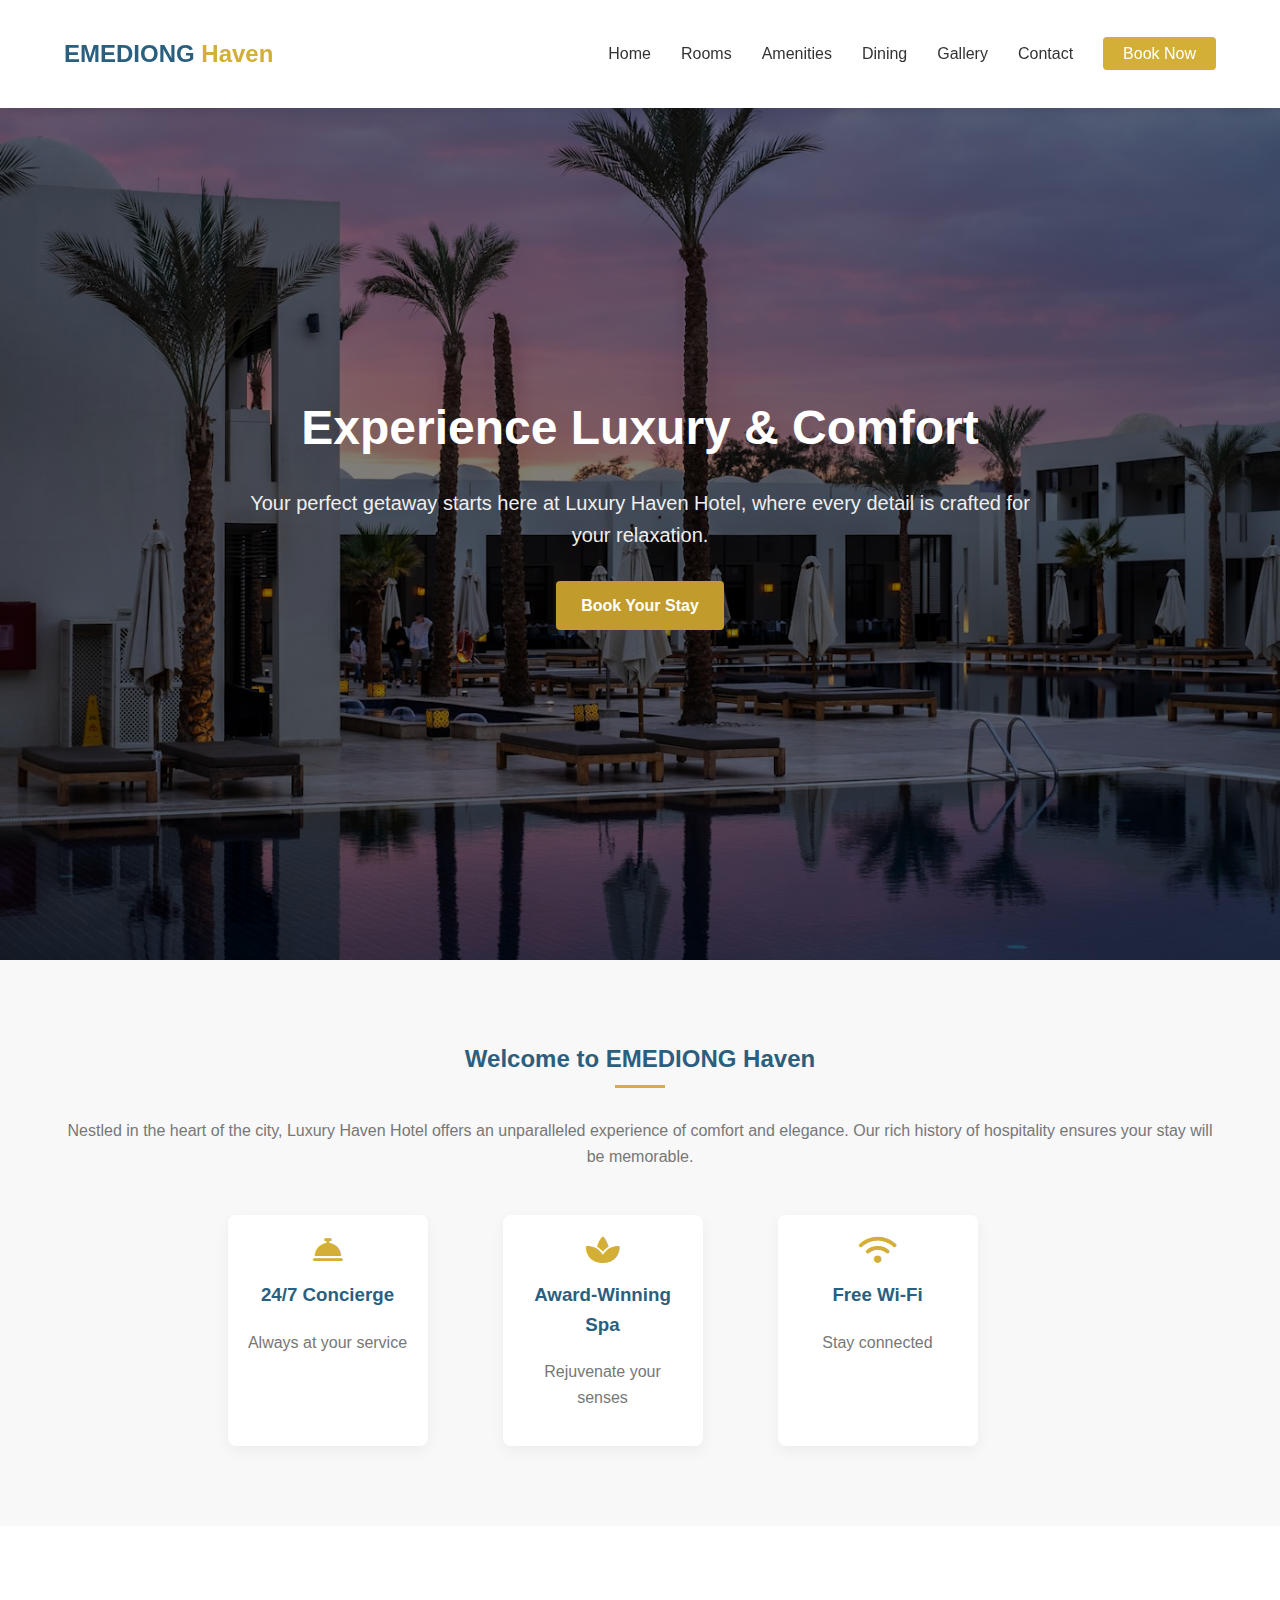
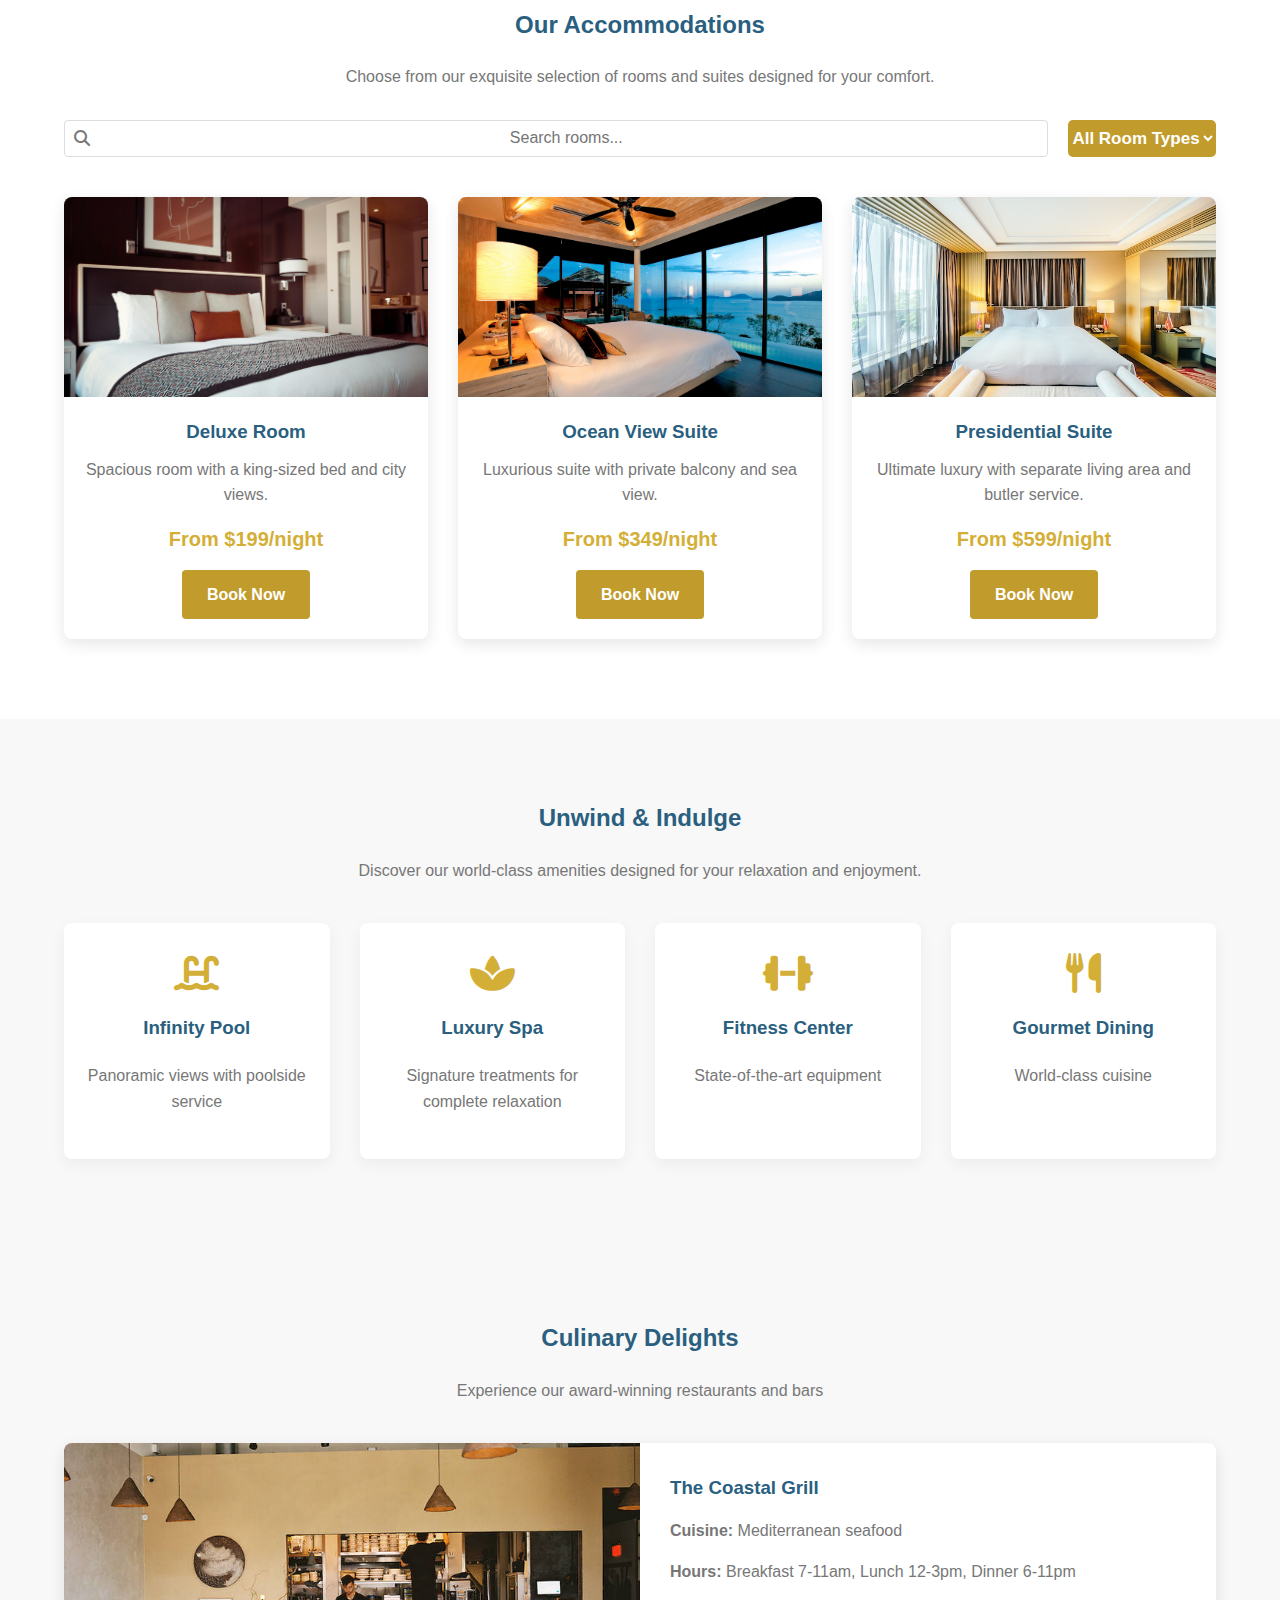
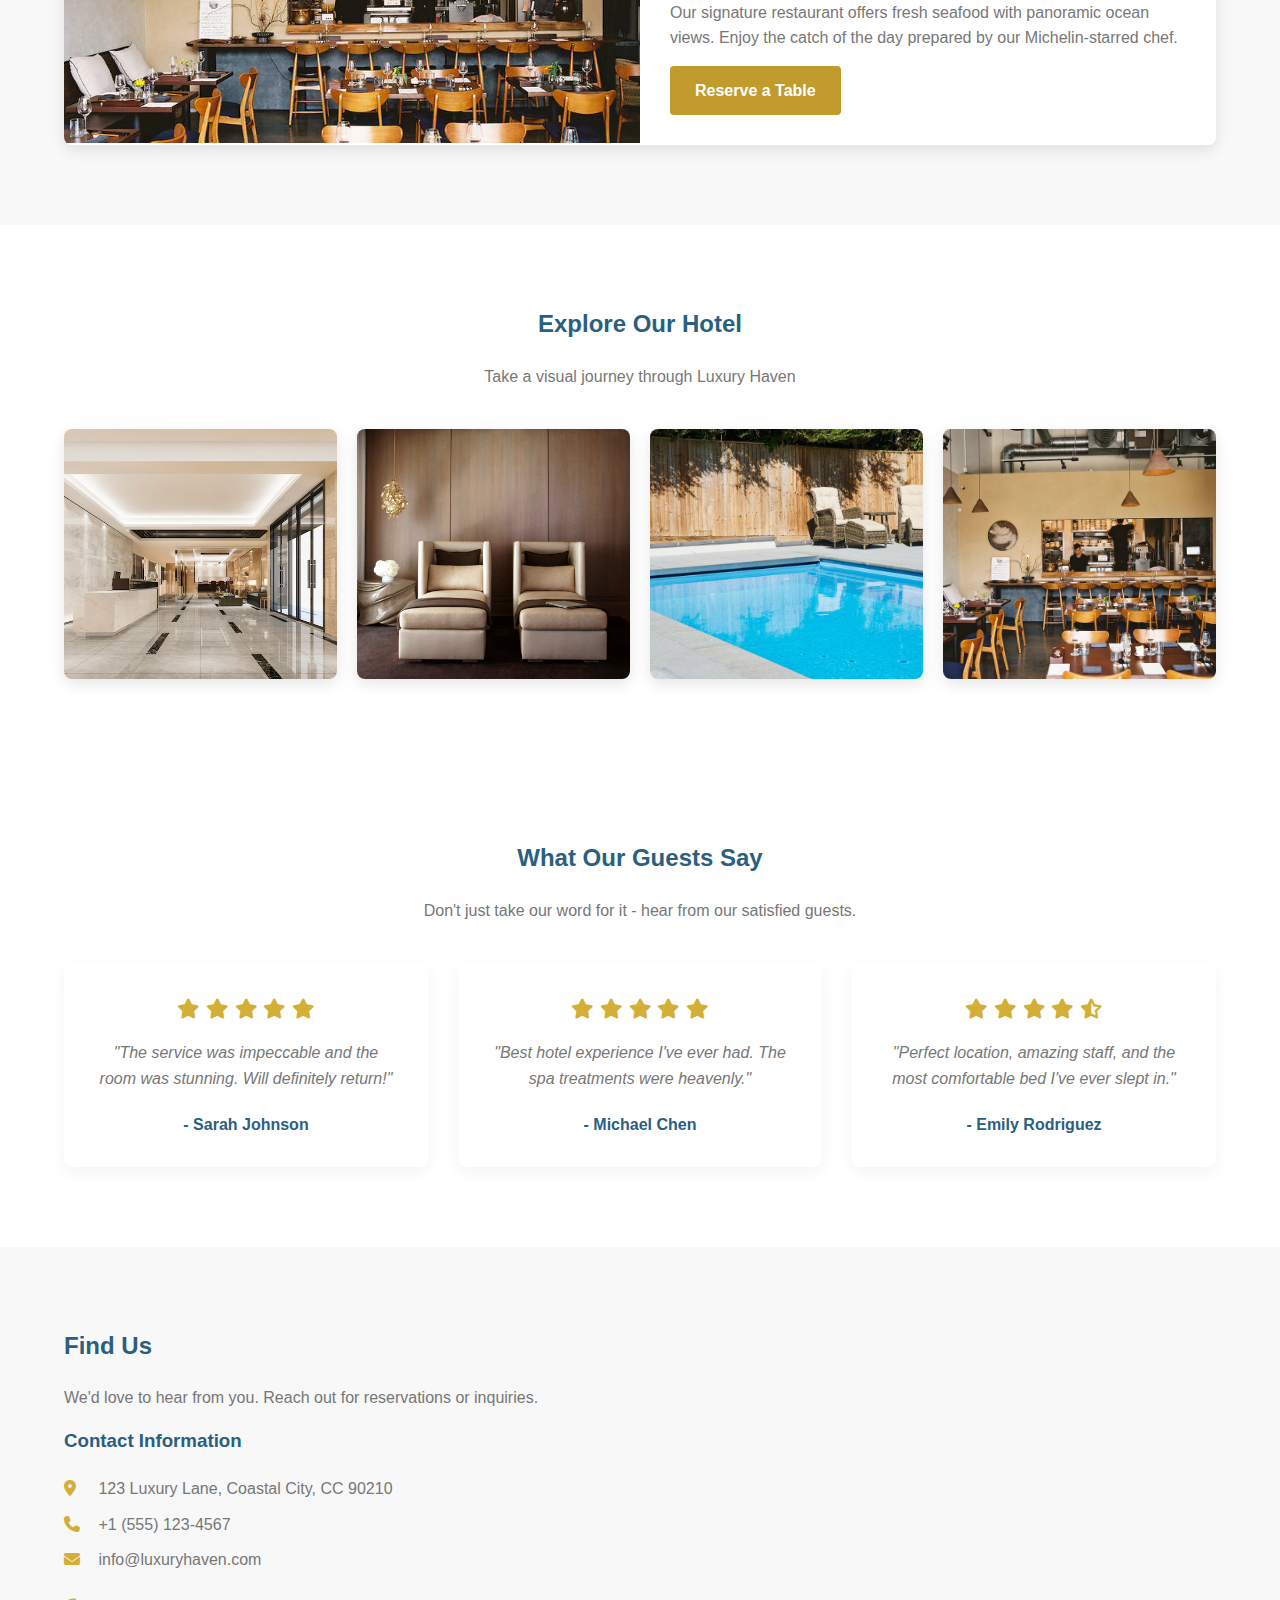
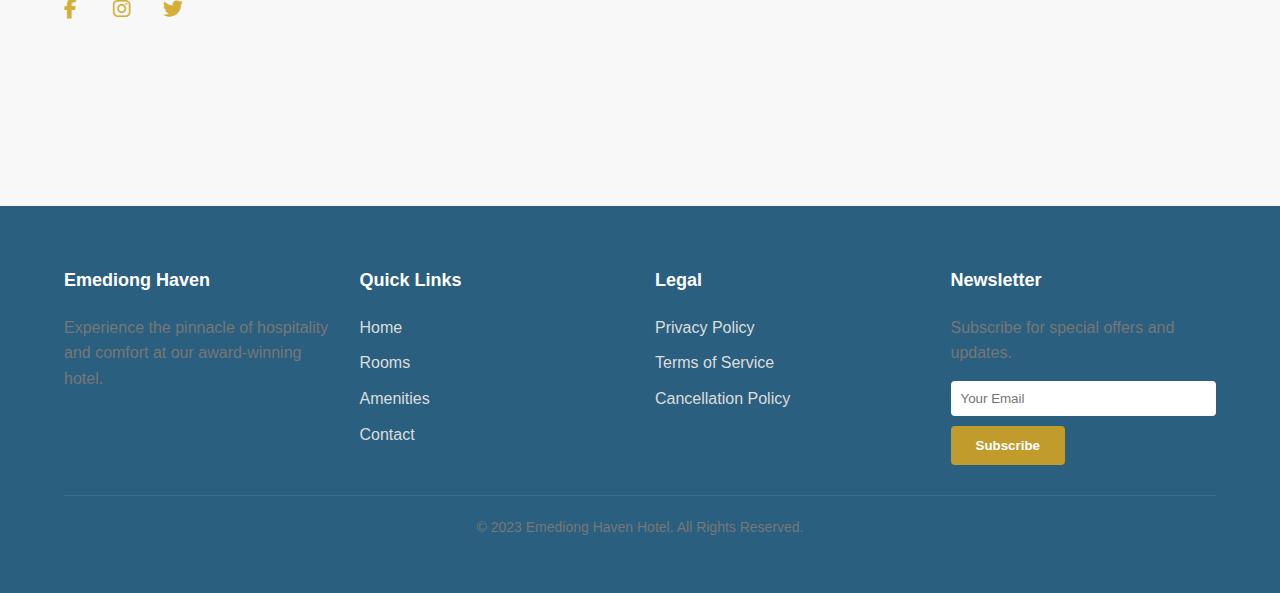
<file: modhotel.html>
<!DOCTYPE html>
<html lang="en">
<head>
    <meta charset="UTF-8">
    <meta name="viewport" content="width=device-width, initial-scale=1.0">
    <title>Emediong Haven Hotel</title>
    <link rel="stylesheet" href="https://cdnjs.cloudflare.com/ajax/libs/font-awesome/6.4.0/css/all.min.css">
    <link rel="stylesheet" href="modhotel.css"> 
</head>
<body>
    <!-- Header -->
    <header>
        <div class="container">
            <nav>
                <a href="#" class="logo">EMEDIONG <span>Haven</span></a>
               
                <ul class="nav-links">
                    <li><a href="#home">Home</a></li>
                    <li><a href="#rooms">Rooms</a></li>
                    <li><a href="#amenities">Amenities</a></li>
                    <li><a href="#dining">Dining</a></li>
                    <li><a href="#gallery">Gallery</a></li>
                    <li><a href="#contact">Contact</a></li>
                    <li><a href="#" class="book-now">Book Now</a></li>
                </ul>
            </nav>
        </div>
    </header>

    <!-- Hero Section -->
    <section id="home" class="hero">
        <div class="container">
            <div class="hero-content">
                <h1>Experience Luxury & Comfort</h1>
                <p>Your perfect getaway starts here at Luxury Haven Hotel, where every detail is crafted for your relaxation.</p>
                <a href="#" class="btn">Book Your Stay</a>
            </div>
        </div>
    </section>

    <!-- About Section -->
    <section class="about">
        <div class="container">
            <h2>Welcome to EMEDIONG Haven</h2>
            <p>Nestled in the heart of the city, Luxury Haven Hotel offers an unparalleled experience of comfort and elegance. Our rich history of hospitality ensures your stay will be memorable.</p>
            
            <div class="usp">
                <div class="usp-item">
                    <i class="fas fa-concierge-bell"></i>
                    <h3>24/7 Concierge</h3>
                    <p>Always at your service</p>
                </div>

                <div class="usp-item">
                    <i class="fas fa-spa"></i>
                    <h3>Award-Winning Spa</h3>
                    <p>Rejuvenate your senses</p>
                </div>

                <div class="usp-item">
                    <i class="fas fa-wifi"></i>
                    <h3>Free Wi-Fi</h3>
                    <p>Stay connected</p>
                </div>
            </div>
        </div>
    </section>

    <!-- Rooms Section -->
    <section id="rooms" class="rooms">
        <div class="container">
            <h2>Our Accommodations</h2>
            <p>Choose from our exquisite selection of rooms and suites designed for your comfort.</p>
            
            <div class="room-controls">
                <div class="search-box">
                    <input type="text" id="room-search" placeholder="Search rooms... ">
                    <i class="fas fa-search"></i> 
                </div>
                <select id="room-type">
                    <option value="all">All Room Types</option>
                    <option value="standard">Standard</option>
                    <option value="premium">Premium</option>
                    <option value="suite">Suites</option>
                </select>
            </div>
            
            <div class="room-grid">
                <div class="room-card" data-type="standard">
                    <div class="room-img">
                        <img src="/new-images/room.jpeg" alt="Deluxe Room">
                    </div>
                    <div class="room-info">
                        <h3>Deluxe Room</h3>
                        <p>Spacious room with a king-sized bed and city views.</p>
                        <div class="price">From $199/night</div>
                        <a href="#" class="btn">Book Now</a>
                    </div>
                </div>
                
                <div class="room-card" data-type="premium">
                    <div class="room-img">
                        <img src="/new-images/ocean view.jpg"  alt="Ocean View Suite">
                    </div>
                    <div class="room-info">
                        <h3>Ocean View Suite</h3>
                        <p>Luxurious suite with private balcony and sea view.</p>
                        <div class="price">From $349/night</div>
                        <a href="#" class="btn">Book Now</a>
                    </div>
                </div>
                
                <div class="room-card" data-type="suite">
                    <div class="room-img">
                        <img src="/new-images/presidential.jpg" alt="Presidential Suite">
                    </div>
                    <div class="room-info">
                        <h3>Presidential Suite</h3>
                        <p>Ultimate luxury with separate living area and butler service.</p>
                        <div class="price">From $599/night</div>
                        <a href="#" class="btn">Book Now</a>
                    </div>
                </div>
            </div>
        </div>
    </section>

    <!-- Amenities Section -->
    <section id="amenities" class="amenities">
        <div class="container">
            <h2>Unwind & Indulge</h2>
            <p>Discover our world-class amenities designed for your relaxation and enjoyment.</p>
            
            <div class="amenities-grid">
                <div class="amenity-item">
                    <i class="fas fa-swimming-pool"></i>
                    <h3>Infinity Pool</h3>
                    <p>Panoramic views with poolside service</p>
                </div>
                <div class="amenity-item">
                    <i class="fas fa-spa"></i>
                    <h3>Luxury Spa</h3>
                    <p>Signature treatments for complete relaxation</p>
                </div>
                <div class="amenity-item">
                    <i class="fas fa-dumbbell"></i>
                    <h3>Fitness Center</h3>
                    <p>State-of-the-art equipment</p>
                </div>
                <div class="amenity-item">
                    <i class="fas fa-utensils"></i>
                    <h3>Gourmet Dining</h3>
                    <p>World-class cuisine</p>
                </div>
            </div>
        </div>
    </section>

    <!-- Dining Section -->
    <section id="dining" class="dining">
        <div class="container">
            <h2>Culinary Delights</h2>
            <p>Experience our award-winning restaurants and bars</p>
            
            <div class="restaurant-card">
                <div class="restaurant-img">
                    <img src="/new-images/restaurant.jpg" alt="Restaurant">
                </div>
                <div class="restaurant-info">
                    <h3>The Coastal Grill</h3>
                    <p><strong>Cuisine:</strong> Mediterranean seafood</p>
                    <p><strong>Hours:</strong> Breakfast 7-11am, Lunch 12-3pm, Dinner 6-11pm</p>
                    <p>Our signature restaurant offers fresh seafood with panoramic ocean views. Enjoy the catch of the day prepared by our Michelin-starred chef.</p>
                    <a href="#" class="btn">Reserve a Table</a>
                </div>
            </div>
        </div>
    </section>

    <!-- Gallery Section -->
    <section id="gallery" class="gallery">
        <div class="container">
            <h2>Explore Our Hotel</h2>
            <p>Take a visual journey through Luxury Haven</p>
            
            <div class="gallery-grid">
                <div class="gallery-item">
                    <img src="/new-images/lobby.jpg" alt="Lobby">
                </div>
                <div class="gallery-item">
                    <img src="/new-images/spa.jpg" alt="Spa">
                </div>
                <div class="gallery-item">
                    <img src="/new-images/pool.jpg" alt="Pool">
                </div>
                <div class="gallery-item">
                    <img src="/new-images/bar.jpg" alt="Bar">
                </div>
            </div>
        </div>
    </section>

    <!-- Testimonials Section -->
    <section class="testimonials">
        <div class="container">
            <h2>What Our Guests Say</h2>
            <p>Don't just take our word for it - hear from our satisfied guests.</p>
            
            <div class="testimonial-grid">
                <div class="testimonial-card">
                    <div class="stars">
                        <i class="fas fa-star"></i>
                        <i class="fas fa-star"></i>
                        <i class="fas fa-star"></i>
                        <i class="fas fa-star"></i>
                        <i class="fas fa-star"></i>
                    </div>
                    <p>"The service was impeccable and the room was stunning. Will definitely return!"</p>
                    <div class="author">- Sarah Johnson</div>
                </div>
                
                <div class="testimonial-card">
                    <div class="stars">
                        <i class="fas fa-star"></i>
                        <i class="fas fa-star"></i>
                        <i class="fas fa-star"></i>
                        <i class="fas fa-star"></i>
                        <i class="fas fa-star"></i>
                    </div>
                    <p>"Best hotel experience I've ever had. The spa treatments were heavenly."</p>
                    <div class="author">- Michael Chen</div>
                </div>
                
                <div class="testimonial-card">
                    <div class="stars">
                        <i class="fas fa-star"></i>
                        <i class="fas fa-star"></i>
                        <i class="fas fa-star"></i>
                        <i class="fas fa-star"></i>
                        <i class="fas fa-star-half-alt"></i>
                    </div>
                    <p>"Perfect location, amazing staff, and the most comfortable bed I've ever slept in."</p>
                    <div class="author">- Emily Rodriguez</div>
                </div>
            </div>
        </div>
    </section>

    <!-- Contact Section -->
    <section id="contact" class="contact">
        <div class="container">
            <h2>Find Us</h2>
            <p>We'd love to hear from you. Reach out for reservations or inquiries.</p>
            
            <div class="contact-container">
                <div class="contact-info">
                    <h3>Contact Information</h3>
                    <p><i class="fas fa-map-marker-alt"></i> 123 Luxury Lane, Coastal City, CC 90210</p>
                    <p><i class="fas fa-phone"></i> +1 (555) 123-4567</p>
                    <p><i class="fas fa-envelope"></i> info@luxuryhaven.com</p>
                    
                    <div class="social-links">
                        <a href="#"><i class="fab fa-facebook-f"></i></a>
                        <a href="#"><i class="fab fa-instagram"></i></a>
                        <a href="#"><i class="fab fa-twitter"></i></a>
                        <a href="#"><i class="fab fa-tripadvisor"></i></a>
                    </div>
                </div>
                
                <div class="map">
                    <iframe src="https://www.google.com/maps/embed?pb=!1m18!1m12!1m3!1d3022.215209179035!2d-73.9878449245255!3d40.75798597138952!2m3!1f0!2f0!3f0!3m2!1i1024!2i768!4f13.1!3m3!1m2!1s0x89c25855c6480299%3A0x55194ec5a1ae072e!2sTimes%20Square!5e0!3m2!1sen!2sus!4v1689876423581!5m2!1sen!2sus" allowfullscreen="" loading="lazy" referrerpolicy="no-referrer-when-downgrade"></iframe>
                </div>
            </div>
        </div>
    </section>

    <!-- Footer -->
    <footer>
        <div class="container">
            <div class="footer-container">
                <div class="footer-col">
                    <h3>Emediong Haven</h3>
                    <p>Experience the pinnacle of hospitality and comfort at our award-winning hotel.</p>
                </div>
                
                <div class="footer-col">
                    <h3>Quick Links</h3>
                    <ul>
                        <li><a href="#home">Home</a></li>
                        <li><a href="#rooms">Rooms</a></li>
                        <li><a href="#amenities">Amenities</a></li>
                        <li><a href="#contact">Contact</a></li>
                    </ul>
                </div>
                
                <div class="footer-col">
                    <h3>Legal</h3>
                    <ul>
                        <li><a href="#">Privacy Policy</a></li>
                        <li><a href="#">Terms of Service</a></li>
                        <li><a href="#">Cancellation Policy</a></li>
                    </ul>
                </div>
                
                <div class="footer-col newsletter">
                    <h3>Newsletter</h3>
                    <p>Subscribe for special offers and updates.</p>
                    <input type="email" placeholder="Your Email">
                    <button class="btn">Subscribe</button>
                </div>
            </div>
            
            <div class="copyright">
                <p>&copy; 2023 Emediong Haven Hotel. All Rights Reserved.</p>
            </div>
        </div>
    </footer>

    <!-- Booking Modal -->
    <div class="modal-overlay" id="booking-modal">
        <div class="modal">
            <button class="close-btn" id="close-modal"><i class="fas fa-times"></i></button>
            <h2 id="modal-title">Book Your Stay</h2>
            <form id="booking-form">
                <div class="form-group">
                    <label>Full Name</label>
                    <input type="text" id="name" required>
                </div>
                <div class="form-group">
                    <label>Email</label>
                    <input type="email" id="email" required>
                </div>
                <div class="form-row">
                    <div class="form-group">
                        <label><i class="fas fa-calendar-alt"></i> Check In</label>
                        <input type="date" id="check-in" required>
                    </div>
                    <div class="form-group">
                        <label><i class="fas fa-calendar-alt"></i> Check Out</label>
                        <input type="date" id="check-out" required>
                    </div>
                </div>
                <div class="form-group">
                    <label><i class="fas fa-user"></i> Guests</label>
                    <select id="guests">
                        <option value="1">1</option>
                        <option value="2">2</option>
                        <option value="3">3</option>
                        <option value="4">4</option>
                    </select>
                </div>
                <div class="form-group">
                    <label>Special Requests</label>
                    <textarea id="requests"></textarea>
                </div>
                <button type="submit" class="submit-btn">Confirm Booking</button>
            </form>
        </div>
    </div>
</body>
</html>
</file>
<file: modhotel.css>
/* Global Styles */
:root {
    --primary: #2a5f7f;
    --accent: #d4af37;
    --light: #f8f8f8;
    --dark: #333;
    --gray: #777;
}

* {
    margin: 0;
    padding: 0;
    box-sizing: border-box;
    font-family: 'Segoe UI', Tahoma, Geneva, Verdana, sans-serif;
}

body {
    line-height: 1.6;
    color: var(--dark);
}

.container {
    width: 90%;
    max-width: 1200px;
    margin: 0 auto;
    padding: 20px 0;
}

h1, h2, h3 {
    margin-bottom: 20px;
    color: var(--primary);
}

p {
    margin-bottom: 15px;
    color: var(--gray);
}

.btn {
    display: inline-block;
    background: #c19b2c;
    color: white;
    padding: 12px 25px;
    border: none;
    border-radius: 4px;
    cursor: pointer;
    text-decoration: none;
    font-weight: bold;
    transition: all 0.3s ease;
}

.btn:hover {
    background: #c19b2c;
    transform: translateY(-2px);
    color: white;
}

section {
    padding: 60px 0;
}

/* Header */
header {
    background: white;
    box-shadow: 0 2px 10px rgba(0, 0, 0, 0.1);
    position: fixed;
    width: 100%;
    top: 0;
    z-index: 1000;
}

nav {
    display: flex;
    justify-content: space-between;
    align-items: center;
    padding: 15px 0;
}

.logo {
    font-size: 24px;
    font-weight: bold;
    color: var(--primary);
    text-decoration: none;
}

.logo span {
    color: var(--accent);
}

.nav-links {
    display: flex;
    list-style: none;
}

.nav-links li {
    margin-left: 30px;
}

.nav-links a {
    text-decoration: none;
    color: var(--dark);
    font-weight: 500;
    transition: color 0.3s;
}

.nav-links a:hover {
    color: var(--accent);
}

.nav-links .book-now {
    background: var(--accent);
    color: white;
    padding: 8px 20px;
    border-radius: 4px;
    transition: background-color 0.3s;
}

.nav-links .book-now:hover {
    background: #c19b2c;
    color: white;
}

/* Hero Section */
.hero {
    background: linear-gradient(rgba(0, 0, 0, 0.5), rgba(0, 0, 0, 0.5)), 
                url('/new-images/background.jpeg');
    background-size: cover;
    background-position: center;
    height: 100vh;
    display: flex;
    align-items: center;
    text-align: center;
    color: white;
    margin-top: 60px;
}

.hero-content {
    max-width: 800px;
    margin: 0 auto;
}

.hero h1 {
    font-size: 48px;
    margin-bottom: 20px;
    color: white;
}

.hero p {
    font-size: 20px;
    margin-bottom: 30px;
    color: #eee;
}

/* About Section */
.about {
    text-align: center;
    background: var(--light);
}

.about h2 {
    position: relative;
    display: inline-block;
    margin-bottom: 40px;
}

.about h2::after {
    content: '';
    position: absolute;
    width: 50px;
    height: 3px;
    background: var(--accent);
    bottom: -10px;
    left: 50%;
    transform: translateX(-50%);
}

.usp {
    display: flex;
    justify-content: center;
    margin-top: 30px;
    flex-wrap: wrap;
}

.usp-item {
    margin-top: 15px;
    margin-right: 75px;
    padding: 20px;
    background: white;
    border-radius: 8px;
    box-shadow: 0 5px 15px rgba(0, 0, 0, 0.05);
    width: 200px;
    transition: transform 0.3s;
}

.usp-item:hover {
    transform: translateY(-13px);
}

.usp-item i {
    font-size: 30px;
    color: var(--accent);
    margin-bottom: 15px;
}

.usp-item i:hover{
    font-size: 49px;
}

/* Rooms Section */
.rooms {
    text-align: center;
}

#room-search::placeholder{
text-align: center;
font-size: larger;
}
select{
    background: #c19b2c;
    color: white;
    font-size: 17px;
    font-weight: bold;
    border-radius: 5px;
    border:none;
    text-align: center;
}

.room-grid {
    display: grid;
    grid-template-columns: repeat(auto-fit, minmax(300px, 1fr));
    gap: 30px;
    margin-top: 40px;
}

.room-card {
    background: white;
    border-radius: 8px;
    overflow: hidden;
    box-shadow: 0 5px 15px rgba(0, 0, 0, 0.1);
    transition: transform 0.3s;
}

.room-card:hover {
    transform: translateY(-10px);
}

.room-img {
    height: 200px;
    overflow: hidden;
}

.room-img img {
    width: 100%;
    height: 100%;
    object-fit: cover;
    transition: transform 0.5s;
}

.room-card:hover .room-img img {
    transform: scale(1.1);
}

.room-info {
    padding: 20px;
}

.room-info h3 {
    margin-bottom: 10px;
}

.price {
    font-size: 20px;
    font-weight: bold;
    color: var(--accent);
    margin: 15px 0;
}

/* Amenities Section */
.amenities {
    background: var(--light);
    text-align: center;
}

.amenities-grid {
    display: grid;
    grid-template-columns: repeat(auto-fit, minmax(200px, 1fr));
    gap: 30px;
    margin-top: 40px;
}

.amenity-item {
    padding: 30px 20px;
    background: white;
    border-radius: 8px;
    box-shadow: 0 5px 15px rgba(0, 0, 0, 0.05);
}

.amenity-item i {
    font-size: 40px;
    color: var(--accent);
    margin-bottom: 20px;
}

/* Gallery Section */
.gallery {
    text-align: center;
}

.gallery-grid {
    display: grid;
    grid-template-columns: repeat(auto-fit, minmax(250px, 1fr));
    gap: 20px;
    margin-top: 40px;
}

.gallery-item {
    height: 250px;
    overflow: hidden;
    border-radius: 8px;
    box-shadow: 0 5px 15px rgba(0, 0, 0, 0.1);
}

.gallery-item img {
    width: 100%;
    height: 100%;
    object-fit: cover;
    transition: transform 0.5s;
}

.gallery-item:hover img {
    transform: scale(1.1);
}

/* Testimonials */
.testimonials {
    text-align: center;
}

.testimonial-grid {
    display: grid;
    grid-template-columns: repeat(auto-fit, minmax(300px, 1fr));
    gap: 30px;
    margin-top: 40px;
}

.testimonial-card {
    background: white;
    padding: 30px;
    border-radius: 8px;
    box-shadow: 0 5px 15px rgba(0, 0, 0, 0.05);
}

.testimonial-card .stars {
    color: var(--accent);
    font-size: 20px;
    margin-bottom: 15px;
}

.testimonial-card p {
    font-style: italic;
    margin-bottom: 20px;
}

.testimonial-card .author {
    font-weight: bold;
    color: var(--primary);
}

/* Dining Section */
.dining {
    background: var(--light);
    text-align: center;
}

.restaurant-card {
    background: white;
    border-radius: 8px;
    overflow: hidden;
    box-shadow: 0 5px 15px rgba(0, 0, 0, 0.1);
    margin-top: 40px;
    display: grid;
    grid-template-columns: repeat(auto-fit, minmax(300px, 1fr));
}

.restaurant-img {
    height: 300px;
}

.restaurant-img img {
    width: 100%;
    height: 100%;
    object-fit: cover;
}

.restaurant-info {
    padding: 30px;
    text-align: left;
}

.restaurant-info h3 {
    margin-bottom: 15px;
}

/* Contact Section */
.contact {
    background: var(--light);
}

.contact-container {
    display: grid;
    grid-template-columns: repeat(auto-fit, minmax(300px, 1fr));
    gap: 40px;
}

.contact-info h3 {
    margin-bottom: 20px;
}

.contact-info p {
    margin-bottom: 10px;
}

.contact-info i {
    color: var(--accent);
    margin-right: 10px;
    width: 20px;
}

.social-links {
    margin-top: 20px;
}

.social-links a {
    display: inline-block;
    margin-right: 15px;
    color: var(--primary);
    font-size: 20px;
    transition: color 0.3s;
}

.social-links a:hover {
    color: var(--accent);
}

.map {
    height: 300px;
    border-radius: 8px;
    overflow: hidden;
}

.map iframe {
    width: 100%;
    height: 100%;
    border: none;
}

/* Footer */
footer {
    background: var(--primary);
    color: white;
    padding: 40px 0 20px;
}

.footer-container {
    display: grid;
    grid-template-columns: repeat(auto-fit, minmax(200px, 1fr));
    gap: 30px;
    margin-bottom: 30px;
}

.footer-col h3 {
    color: white;
    margin-bottom: 20px;
    font-size: 18px;
}

.footer-col ul {
    list-style: none;
}

.footer-col ul li {
    margin-bottom: 10px;
}

.footer-col ul li a {
    color: #ddd;
    text-decoration: none;
    transition: color 0.3s;
}

.footer-col ul li a:hover {
    color: var(--accent);
}

.newsletter input {
    width: 100%;
    padding: 10px;
    margin-bottom: 10px;
    border: none;
    border-radius: 4px;
}

.copyright {
    text-align: center;
    padding-top: 20px;
    border-top: 1px solid rgba(255, 255, 255, 0.1);
    color: #aaa;
    font-size: 14px;
}

/* Modal Styles */
.modal-overlay {
    position: fixed;
    top: 0;
    left: 0;
    right: 0;
    bottom: 0;
    background: rgba(0, 0, 0, 0.7);
    display: none;
    justify-content: center;
    align-items: center;
    z-index: 1000;
}

.modal {
    background: white;
    padding: 30px;
    border-radius: 8px;
    width: 90%;
    max-width: 500px;
    position: relative;
}

.close-btn {
    position: absolute;
    top: 15px;
    right: 15px;
    background: none;
    border: none;
    font-size: 20px;
    cursor: pointer;
    color: var(--gray);
}

/* Form Styles */
.form-group {
    margin-bottom: 20px;
}

.form-group label {
    display: block;
    margin-bottom: 8px;
    font-weight: 500;
}

.form-group input,
.form-group select,
.form-group textarea {
    width: 100%;
    padding: 10px;
    border: 1px solid #ddd;
    border-radius: 4px;
}

.form-row {
    display: flex;
    gap: 15px;
}

.form-row .form-group {
    flex: 1;
}

.submit-btn {
    width: 100%;
    padding: 12px;
    background: var(--accent);
    color: white;
    border: none;
    border-radius: 4px;
    cursor: pointer;
    font-weight: bold;
}

/* Room Filtering */
.room-controls {
    display: flex;
    justify-content: space-between;
    margin: 30px 0;
    gap: 20px;
    flex-wrap: wrap;
}

.search-box {
    position: relative;
    flex: 1;
    min-width: 200px;
}

.search-box input {
    width: 100%;
    padding: 10px 10px 10px 35px;
    border: 1px solid #ddd;
    border-radius: 4px;
}

.search-box i {
    position: absolute;
    left: 10px;
    top: 50%;
    transform: translateY(-50%);
    color: var(--gray);
}

/* Responsive */
@media (max-width: 768px) {
    .hero h1 {
        font-size: 36px;
    }

    .hero p {
        font-size: 18px;
    }

    section {
        padding: 40px 0;
    }
    
    .restaurant-card {
        grid-template-columns: 1fr;
    }
}
</file>
